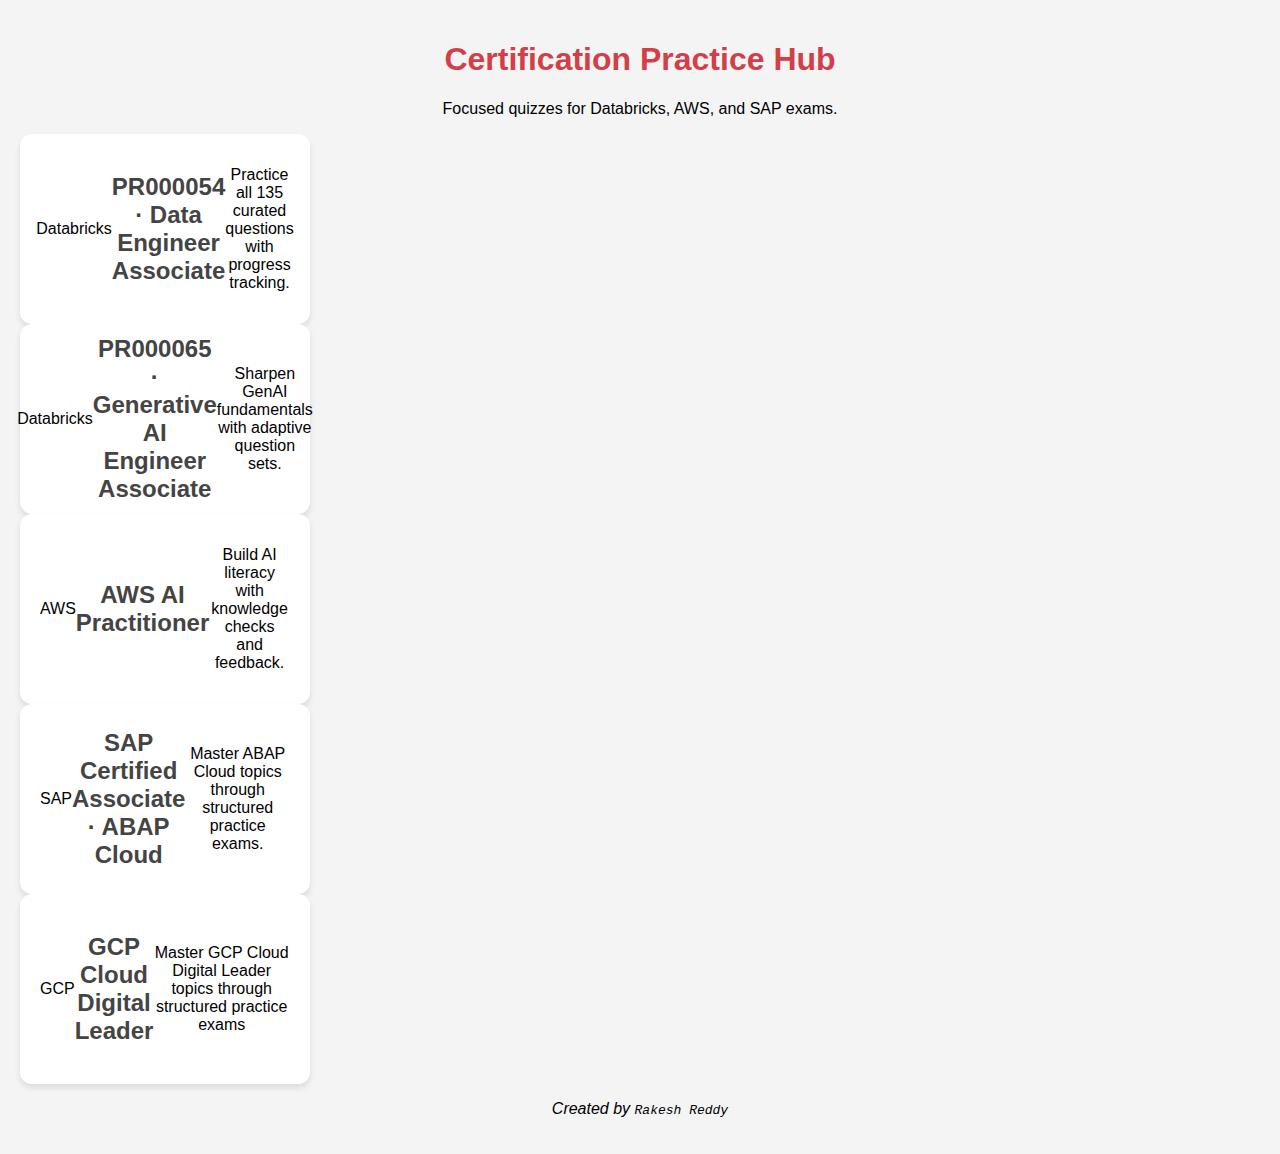
<file: index.html>
<!DOCTYPE html>
<html lang="en">
<head>
  <meta charset="UTF-8">
  <meta name="viewport" content="width=device-width, initial-scale=1.0">
  <link rel="stylesheet" href="./style.css">
  <link rel="icon" type="image/png" href="./Img/icon1.png">
  <title>Certification Practice Hub</title>
</head>
<body>

  <main class="hero">
    <header class="hero__header">
      <h1>Certification Practice Hub</h1>
      <p class="hero__subtitle">Focused quizzes for Databricks, AWS, and SAP exams.</p>
    </header>

    <section class="card-grid">
      <a class="card" href="./DataBricks Data Engineer Associate/DataEngineeringAssociate.html" target="_blank">
        <span class="card__badge">Databricks</span>
        <h2>PR000054 · Data Engineer Associate</h2>
        <p>Practice all 135 curated questions with progress tracking.</p>
      </a>

      <a class="card" href="./DataBricks Generative AI Engineer Associate/AIEngineerAssociate.html" target="_blank">
        <span class="card__badge">Databricks</span>
        <h2>PR000065 · Generative AI Engineer Associate</h2>
        <p>Sharpen GenAI fundamentals with adaptive question sets.</p>
      </a>

      <a class="card" href="./AWS  AI Practitioner/AWS_AI_Practitioner.html" target="_blank">
        <span class="card__badge">AWS</span>
        <h2>AWS AI Practitioner</h2>
        <p>Build AI literacy with knowledge checks and feedback.</p>
      </a>

      <a class="card" href="./SAP Certified Associate - Back-End Developer - ABAP Cloud/SAP_Back-End.html" target="_blank">
        <span class="card__badge">SAP</span>
        <h2>SAP Certified Associate · ABAP Cloud</h2>
        <p>Master ABAP Cloud topics through structured practice exams.</p>
      </a>

      <a class="card" href="./GCP Cloud Digital Leader/gcp.html" target="_blank">
        <span class="card__badge">GCP</span>
        <h2>GCP Cloud Digital Leader</h2>
        <p>Master GCP Cloud Digital Leader topics through structured practice exams</p>
      </a>

    </section>
    <footer class="hero__footer">
      <p><em>Created by <samp class="hero__footer__samp">Rakesh Reddy</samp> </em></p>
    </footer>
  </main>

</body>
</html>
</file>
<file: style.css>
body {
    font-family: Arial, sans-serif;
    background-color: #f4f4f4;
    margin: 0;
    padding: 20px;
    text-align: center;
  }

  h1 {
    color: #d33f49;
  }

  .card-container {
    display: flex;
    justify-content: center;
    gap: 20px;
    margin-top: 40px;
    flex-wrap: wrap;
  }

  .card {
    background-color: white;
    border-radius: 12px;
    box-shadow: 0 4px 6px rgba(0,0,0,0.1);
    width: 250px;
    height: 150px; /* Ensures both cards have the same height */
    display: flex;
    align-items: center;
    justify-content: center;
    padding: 20px;
    transition: transform 0.2s ease-in-out;
    text-decoration: none;
    color: inherit;
  }

  .card:hover {
    transform: scale(1.05);
  }

  .card h2 {
    color: #444;
    margin: 0;
  }

  a {
    text-decoration: none;
  }
</file>
